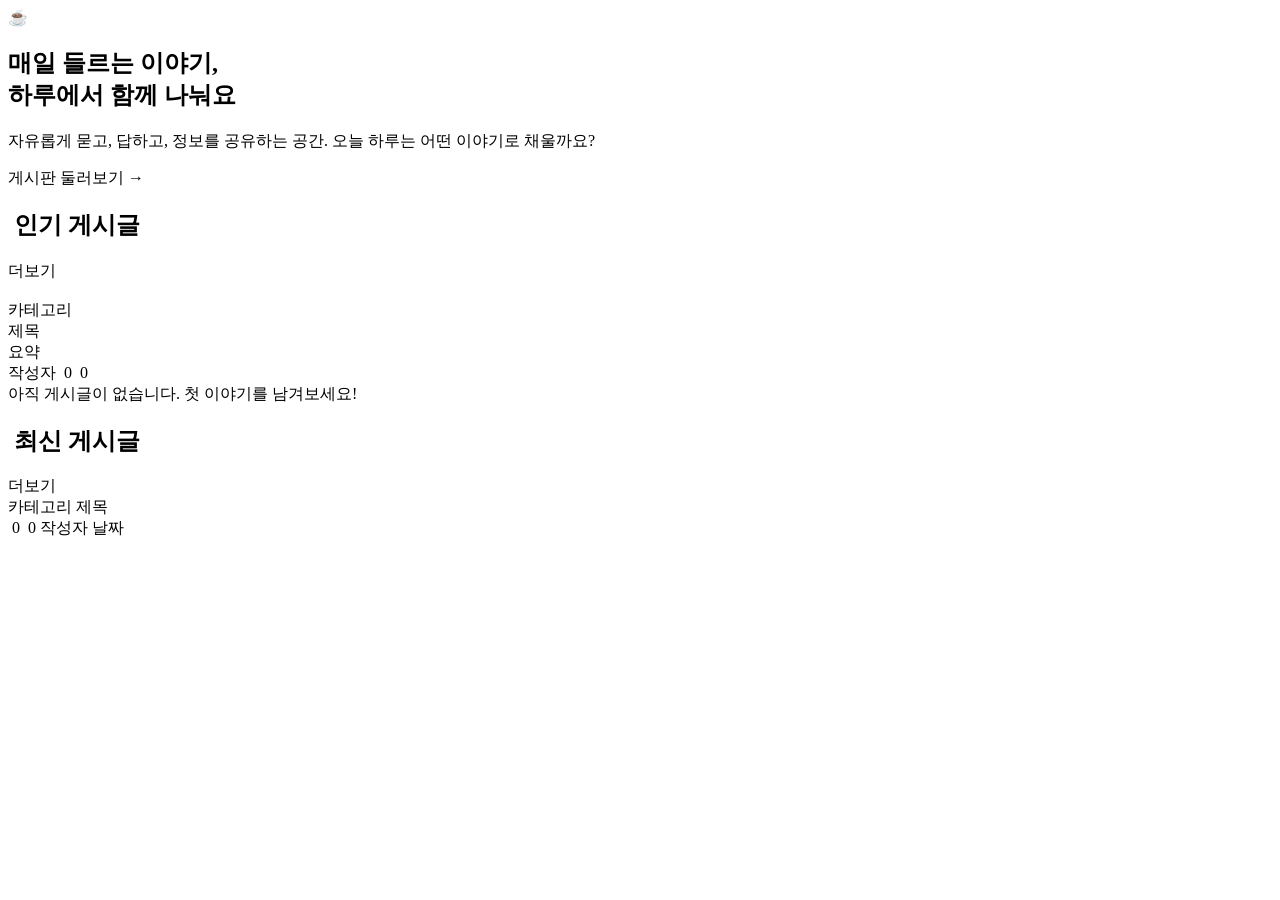
<file: src/main/resources/templates/index.html>
<!DOCTYPE html>
<html xmlns:th="http://www.thymeleaf.org">
<head>
  <th:block th:replace="~{fragments/header :: head('홈')}"></th:block>
</head>
<body>
<th:block th:replace="~{fragments/header :: topbar}"></th:block>

<div class="layout has-widgets">
  <th:block th:replace="~{fragments/header :: sidebar('home')}"></th:block>

  <main class="main">

    <!-- 히어로 배너 -->
    <section class="hero">
      <div class="blob"></div>
      <span class="emoji">☕</span>
      <h1>매일 들르는 이야기,<br>하루에서 함께 나눠요</h1>
      <p>자유롭게 묻고, 답하고, 정보를 공유하는 공간. 오늘 하루는 어떤 이야기로 채울까요?</p>
      <a th:href="@{/posts}" class="cta">게시판 둘러보기 →</a>
    </section>

    <!-- 인기 게시글 -->
    <div class="section-head">
      <h2><img th:src="@{/images/icons/icon-flame.png}" class="icon-themed" alt=""> 인기 게시글</h2>
      <a th:href="@{/posts(sort='popular')}">더보기</a>
    </div>

    <div class="pop-grid" th:if="${!#lists.isEmpty(popularPosts)}">
      <div th:each="p : ${popularPosts}" class="pop-card" th:data-href="@{/post/{id}(id=${p.id})}">
        <div th:class="'pop-thumb t-' + ${p.category}">
          <img th:src="@{'/images/icons/icon-' + ${p.categoryIcon} + '-white.png'}" class="icon-cat" alt="">
        </div>
        <div class="pop-body">
          <span th:class="'chip chip-' + ${p.category}" th:text="${p.categoryLabel}"
                style="align-self:flex-start">카테고리</span>
          <div class="pop-title" th:text="${p.title}">제목</div>
          <div class="pop-sum" th:text="${p.summary}">요약</div>
          <div class="pop-foot">
            <span class="author">
              <span class="avatar avatar-sm"
                    th:data-avatar="${p.authorNickname}"
                    th:style="${p.profileImage != null} ? 'background-image:url(' + ${p.profileImage} + ')' : ''"
                    th:text="${p.profileImage == null} ? ${#strings.substring(p.authorNickname,0,1)} : ''"></span>
              <span th:text="${p.authorNickname}">작성자</span>
            </span>
            <span class="stats">
              <span style="color:var(--danger)"><img th:src="@{/images/icons/icon-heart.png}" class="icon-stat icon-danger" alt=""> <span th:text="${p.likeCount}">0</span></span>
              <span><img th:src="@{/images/icons/icon-chat.png}" class="icon-stat icon-themed" alt=""> <span th:text="${p.commentCount}">0</span></span>
            </span>
          </div>
        </div>
      </div>
    </div>
    <div th:if="${#lists.isEmpty(popularPosts)}" class="empty">아직 게시글이 없습니다. 첫 이야기를 남겨보세요!</div>

    <!-- 최신 게시글 -->
    <div class="section-head">
      <h2><img th:src="@{/images/icons/icon-clock.png}" class="icon-themed" alt=""> 최신 게시글</h2>
      <a th:href="@{/posts(sort='latest')}">더보기</a>
    </div>

    <div class="feed-card" th:if="${!#lists.isEmpty(latestPosts)}">
      <div class="post-list">
        <div th:each="post : ${latestPosts}" class="post-item" th:data-href="@{/post/{id}(id=${post.id})}">
          <span th:class="'chip chip-' + ${post.category}" th:text="${post.categoryLabel}">카테고리</span>
          <span class="post-title" th:text="${post.title}">제목</span>
          <div class="post-meta">
            <span class="ico like"><img th:src="@{/images/icons/icon-heart.png}" class="icon-stat icon-danger" alt=""> <span th:text="${post.likeCount}">0</span></span>
            <span class="ico"><img th:src="@{/images/icons/icon-chat.png}" class="icon-stat icon-themed" alt=""> <span th:text="${post.commentCount}">0</span></span>
            <span class="ico" th:text="${post.authorNickname}">작성자</span>
            <span class="ico" th:text="${#temporals.format(post.createdAt,'MM.dd')}">날짜</span>
          </div>
        </div>
      </div>
    </div>

  </main>

  <th:block th:replace="~{fragments/header :: widgets}"></th:block>
</div>

<th:block th:replace="~{fragments/header :: footer}"></th:block>
<script th:src="@{/js/main.js}"></script>
</body>
</html>
</file>
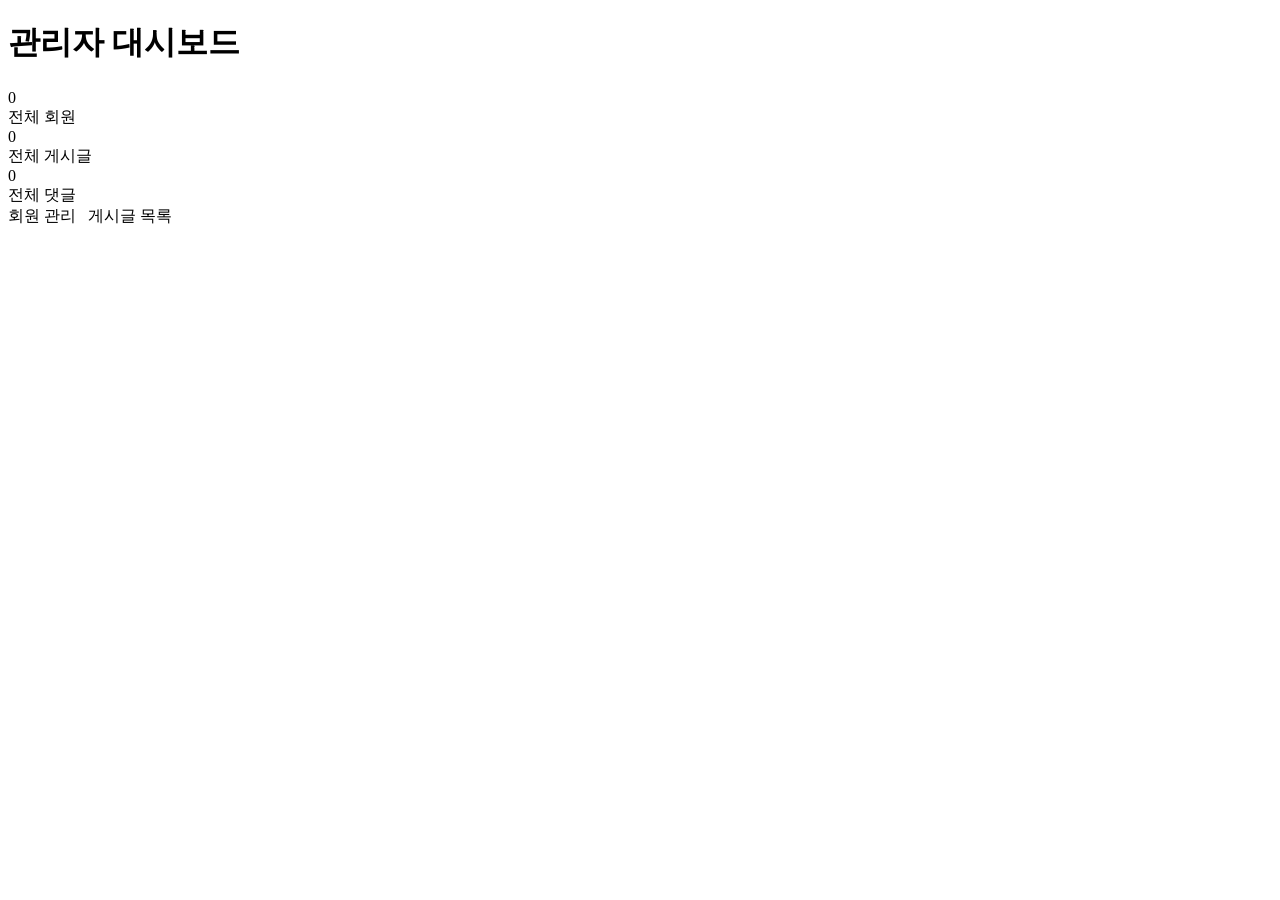
<file: src/main/resources/templates/admin/index.html>
<!DOCTYPE html>
<html xmlns:th="http://www.thymeleaf.org">
<head>
  <th:block th:replace="~{fragments/header :: head('관리자')}"></th:block>
</head>
<body>
<th:block th:replace="~{fragments/header :: topbar}"></th:block>

<div class="layout">
  <th:block th:replace="~{fragments/header :: sidebar('admin')}"></th:block>

  <main class="main">
    <div class="page-header" style="margin-bottom:24px;">
      <h1 class="page-title">관리자 대시보드</h1>
    </div>

    <div class="admin-stats">
      <div class="stat-card">
        <div class="num" th:text="${userCount}">0</div>
        <div class="lbl">전체 회원</div>
      </div>
      <div class="stat-card">
        <div class="num" th:text="${postCount}">0</div>
        <div class="lbl">전체 게시글</div>
      </div>
      <div class="stat-card">
        <div class="num" th:text="${commentCount}">0</div>
        <div class="lbl">전체 댓글</div>
      </div>
    </div>

    <div class="detail-card">
      <div style="display:flex;gap:12px;flex-wrap:wrap;">
        <a th:href="@{/admin/users}" class="btn btn-primary">회원 관리</a>
        <a th:href="@{/posts}" class="btn btn-ghost">게시글 목록</a>
      </div>
    </div>
  </main>
</div>

<th:block th:replace="~{fragments/header :: footer}"></th:block>
<script th:src="@{/js/main.js}"></script>
</body>
</html>
</file>
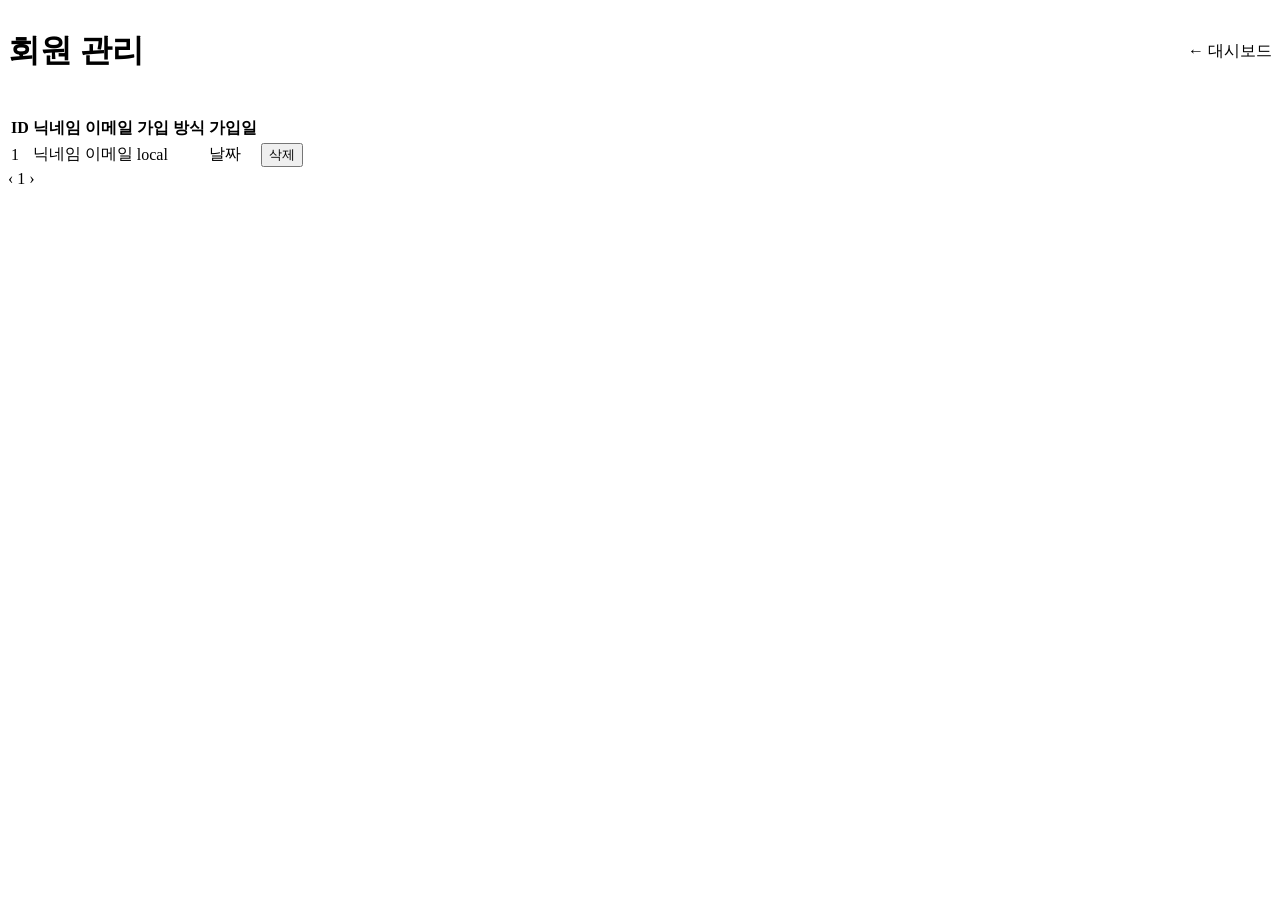
<file: src/main/resources/templates/admin/users.html>
<!DOCTYPE html>
<html xmlns:th="http://www.thymeleaf.org">
<head>
  <th:block th:replace="~{fragments/header :: head('회원 관리')}"></th:block>
</head>
<body>
<th:block th:replace="~{fragments/header :: topbar}"></th:block>

<div class="layout">
  <th:block th:replace="~{fragments/header :: sidebar('admin')}"></th:block>

  <main class="main">
    <div class="page-header" style="display:flex;align-items:center;justify-content:space-between;margin-bottom:20px;">
      <h1 class="page-title">회원 관리</h1>
      <a th:href="@{/admin}" class="btn btn-ghost btn-sm">← 대시보드</a>
    </div>

    <div th:if="${message}" class="alert alert-success" th:text="${message}"></div>
    <div th:if="${error}" class="alert alert-danger" th:text="${error}"></div>

    <div class="detail-card" style="padding:0;overflow:hidden;">
      <table class="admin-table">
        <thead>
          <tr>
            <th>ID</th>
            <th>닉네임</th>
            <th>이메일</th>
            <th>가입 방식</th>
            <th>가입일</th>
            <th></th>
          </tr>
        </thead>
        <tbody>
          <tr th:each="u : ${users.content}">
            <td th:text="${u.id}">1</td>
            <td th:text="${u.nickname}">닉네임</td>
            <td th:text="${u.email}">이메일</td>
            <td th:text="${u.provider}">local</td>
            <td th:text="${u.createdAt != null} ? ${#temporals.format(u.createdAt,'yyyy.MM.dd')} : '-'">날짜</td>
            <td>
              <form th:action="@{/admin/users/{id}/delete(id=${u.id})}" method="post"
                    onsubmit="return confirm('정말 삭제하시겠습니까?')">
                <button type="submit" class="btn btn-danger btn-sm">삭제</button>
              </form>
            </td>
          </tr>
        </tbody>
      </table>
    </div>

    <nav class="pagination" th:if="${users.totalPages > 1}">
      <a th:href="@{/admin/users(page=${currentPage-1})}" class="page-btn"
         th:classappend="${currentPage==1} ? 'disabled'">‹</a>
      <a th:each="i : ${#numbers.sequence(1, users.totalPages)}"
         th:href="@{/admin/users(page=${i})}" th:text="${i}" class="page-btn"
         th:classappend="${i==currentPage} ? 'active'">1</a>
      <a th:href="@{/admin/users(page=${currentPage+1})}" class="page-btn"
         th:classappend="${users.totalPages==currentPage} ? 'disabled'">›</a>
    </nav>
  </main>
</div>

<th:block th:replace="~{fragments/header :: footer}"></th:block>
<script th:src="@{/js/main.js}"></script>
</body>
</html>
</file>
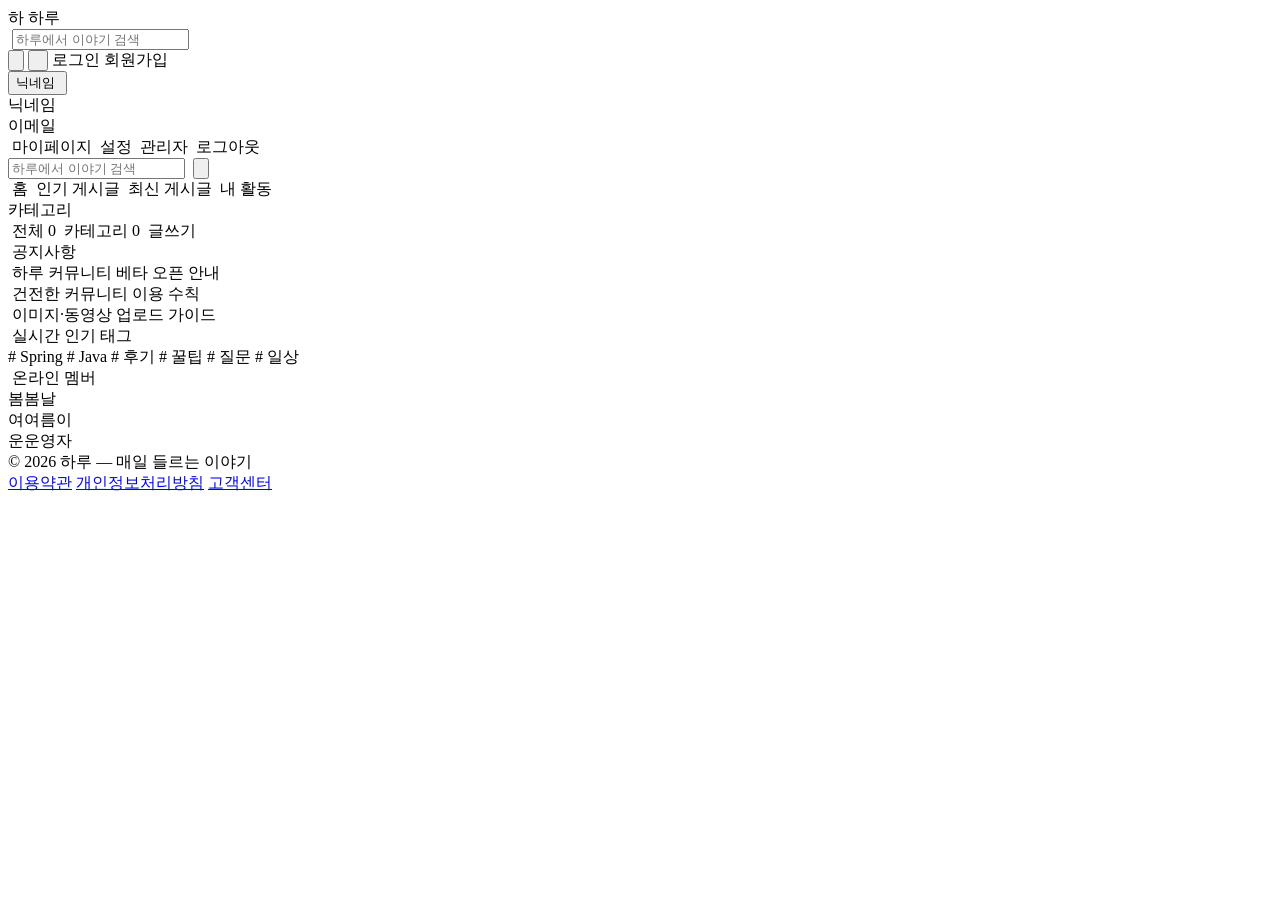
<file: src/main/resources/templates/fragments/header.html>
<!DOCTYPE html>
<html xmlns:th="http://www.thymeleaf.org">

<!-- ═══════════ HEAD ═══════════ -->
<th:block th:fragment="head(title)">
  <meta charset="UTF-8">
  <meta name="viewport" content="width=device-width, initial-scale=1.0">
  <title th:text="${title} + ' — 하루'">하루</title>
  <link rel="stylesheet" th:href="@{/css/style.css}">
  <!-- FOUC 방지: 페인트 전에 저장된 테마 적용 -->
  <script>
    (function () {
      var t = localStorage.getItem('theme')
        || (window.matchMedia('(prefers-color-scheme: dark)').matches ? 'dark' : 'light');
      document.documentElement.setAttribute('data-theme', t);
    })();
  </script>
</th:block>

<!-- ═══════════ 상단 바 ═══════════ -->
<header th:fragment="topbar" class="topbar">
  <div class="topbar-inner">
    <a th:href="@{/}" class="logo">
      <span class="logo-mark">하</span>
      하루
    </a>

    <!-- 중앙 검색바 -->
    <form th:action="@{/posts}" method="get" class="topbar-search">
      <img th:src="@{/images/icons/icon-search.png}" class="ico icon-themed" alt="">
      <input type="text" name="keyword" placeholder="하루에서 이야기 검색" autocomplete="off">
    </form>

    <div class="topbar-actions">
      <!-- 모바일 검색 버튼 -->
      <button type="button" class="mobile-search-btn" id="mobileSearchBtn" aria-label="검색">
        <img th:src="@{/images/icons/icon-search.png}" class="icon-themed" alt="">
      </button>

      <!-- 다크모드 토글 -->
      <button type="button" class="theme-toggle" id="themeToggle"
              title="테마 전환" aria-label="테마 전환">
        <img th:src="@{/images/icons/icon-moon.png}" class="icon-moon icon-themed" alt="">
        <img th:src="@{/images/icons/icon-sun.png}" class="icon-sun icon-themed" alt="">
      </button>

      <!-- 비로그인 -->
      <th:block th:if="${session.loginUser == null}">
        <a th:href="@{/user/login}" class="btn btn-ghost btn-sm">로그인</a>
        <a th:href="@{/user/register}" class="btn btn-primary btn-sm">회원가입</a>
      </th:block>

      <!-- 로그인 -->
      <th:block th:if="${session.loginUser != null}">
        <a th:href="@{/notifications}" class="bell" title="알림">
          <img th:src="@{/images/icons/icon-bell.png}" class="icon-themed" alt="">
          <span class="notif-badge" th:if="${unreadCount > 0}" th:text="${unreadCount > 99 ? '99+' : unreadCount}"></span>
        </a>

        <div class="profile-menu" id="profileMenu">
          <button type="button" class="profile-trigger" id="profileTrigger">
            <span class="avatar avatar-sm"
                  th:data-avatar="${session.loginUser.nickname}"
                  th:style="${session.loginUser.profileImage != null} ? 'background-image:url(' + ${session.loginUser.profileImage} + ')' : ''"
                  th:text="${session.loginUser.profileImage == null} ? ${#strings.substring(session.loginUser.nickname,0,1)} : ''"></span>
            <span class="nick" th:text="${session.loginUser.nickname}">닉네임</span>
            <img th:src="@{/images/icons/icon-chevron-down.png}" class="caret icon-themed" alt="">
          </button>

          <div class="dropdown">
            <div class="dropdown-head">
              <span class="avatar"
                    th:data-avatar="${session.loginUser.nickname}"
                    th:style="${session.loginUser.profileImage != null} ? 'background-image:url(' + ${session.loginUser.profileImage} + ')' : ''"
                    th:text="${session.loginUser.profileImage == null} ? ${#strings.substring(session.loginUser.nickname,0,1)} : ''"></span>
              <div>
                <div class="name" th:text="${session.loginUser.nickname}">닉네임</div>
                <div class="mail" th:text="${session.loginUser.email}">이메일</div>
              </div>
            </div>
            <a th:href="@{/user/mypage}" class="dropdown-item">
              <img th:src="@{/images/icons/icon-user.png}" class="icon-themed" alt=""> 마이페이지
            </a>
            <a th:href="@{/user/settings}" class="dropdown-item">
              <img th:src="@{/images/icons/icon-settings.png}" class="icon-themed" alt=""> 설정
            </a>
            <a th:if="${session.loginUser != null and session.loginUser.admin}"
               th:href="@{/admin}" class="dropdown-item">
              <img th:src="@{/images/icons/icon-settings.png}" class="icon-themed" alt=""> 관리자
            </a>
            <a th:href="@{/user/logout}" class="dropdown-item danger">
              <img th:src="@{/images/icons/icon-logout.png}" class="icon-themed" alt=""> 로그아웃
            </a>
          </div>
        </div>
      </th:block>
    </div>
  </div>

  <!-- 모바일 검색 패널 -->
  <div class="mobile-search-panel" id="mobileSearchPanel">
    <form th:action="@{/posts}" method="get" style="display:flex;gap:8px;align-items:center;">
      <input type="text" name="keyword" id="mobileSearchInput"
             placeholder="하루에서 이야기 검색" autocomplete="off">
      <button type="submit" class="mobile-search-submit" aria-label="검색">
        <img th:src="@{/images/icons/icon-search.png}" class="icon-themed" alt="">
      </button>
    </form>
  </div>
</header>

<!-- ═══════════ 좌측 내비 ═══════════ -->
<aside th:fragment="sidebar(active)" class="sidebar">
  <a th:href="@{/}" class="nav-link" th:classappend="${active == 'home'} ? 'active'">
    <img th:src="@{/images/icons/icon-home.png}" class="nico icon-themed" alt=""> 홈
  </a>
  <a th:href="@{/posts(sort='popular')}" class="nav-link" th:classappend="${active == 'popular'} ? 'active'">
    <img th:src="@{/images/icons/icon-flame.png}" class="nico icon-themed" alt=""> 인기 게시글
  </a>
  <a th:href="@{/posts(sort='latest')}" class="nav-link" th:classappend="${active == 'latest'} ? 'active'">
    <img th:src="@{/images/icons/icon-clock.png}" class="nico icon-themed" alt=""> 최신 게시글
  </a>
  <a th:href="@{/user/mypage}" class="nav-link" th:classappend="${active == 'mypage'} ? 'active'">
    <img th:src="@{/images/icons/icon-chart.png}" class="nico icon-themed" alt=""> 내 활동
  </a>

  <div class="nav-divider"></div>
  <div class="nav-section-label">카테고리</div>

  <a th:href="@{/posts(category='')}" class="nav-link"
     th:classappend="${active == 'cat-ALL'} ? 'active'">
    <img th:src="@{/images/icons/icon-folder.png}" class="nico icon-themed" alt=""> 전체
    <span class="count" th:text="${catCounts != null ? catCounts.getOrDefault('ALL', 0) : 0}">0</span>
  </a>
  <a th:each="cat : ${categories}"
     th:href="@{/posts(category=${cat.name()})}" class="nav-link"
     th:classappend="${active == 'cat-' + cat.name()} ? 'active'">
    <img th:src="@{'/images/icons/icon-' + ${cat.icon} + '.png'}" class="nico icon-themed" alt="">
    <span th:text="${cat.label}">카테고리</span>
    <span class="count" th:text="${catCounts != null ? catCounts.getOrDefault(cat.name(), 0) : 0}">0</span>
  </a>

  <a th:href="@{/post/create}" class="nav-write">
    <img th:src="@{/images/icons/icon-pencil-white.png}" class="nico" alt=""> 글쓰기
  </a>
</aside>

<!-- ═══════════ 우측 위젯 (홈 전용) ═══════════ -->
<aside th:fragment="widgets" class="widgets">
  <div class="widget">
    <div class="widget-title">
      <img th:src="@{/images/icons/icon-notice.png}" class="icon-themed" alt=""> 공지사항
    </div>
    <div class="notice-item">
      <span class="pin"><img th:src="@{/images/icons/icon-pin.png}" class="icon-themed" alt=""></span>
      <span class="nt">하루 커뮤니티 베타 오픈 안내</span>
    </div>
    <div class="notice-item">
      <span class="pin"><img th:src="@{/images/icons/icon-pin.png}" class="icon-themed" alt=""></span>
      <span class="nt">건전한 커뮤니티 이용 수칙</span>
    </div>
    <div class="notice-item">
      <span class="pin"><img th:src="@{/images/icons/icon-pin.png}" class="icon-themed" alt=""></span>
      <span class="nt">이미지·동영상 업로드 가이드</span>
    </div>
  </div>

  <div class="widget">
    <div class="widget-title">
      <img th:src="@{/images/icons/icon-tag.png}" class="icon-themed" alt=""> 실시간 인기 태그
    </div>
    <div class="tag-cloud">
      <a th:href="@{/posts(keyword='Spring')}" class="tag"># Spring</a>
      <a th:href="@{/posts(keyword='Java')}" class="tag"># Java</a>
      <a th:href="@{/posts(keyword='후기')}" class="tag"># 후기</a>
      <a th:href="@{/posts(keyword='꿀팁')}" class="tag"># 꿀팁</a>
      <a th:href="@{/posts(keyword='질문')}" class="tag"># 질문</a>
      <a th:href="@{/posts(keyword='일상')}" class="tag"># 일상</a>
    </div>
  </div>

  <div class="widget">
    <div class="widget-title">
      <img th:src="@{/images/icons/icon-group.png}" class="icon-themed" alt=""> 온라인 멤버
    </div>
    <div class="online-item"><span class="avatar avatar-sm" data-avatar="봄날">봄</span><span class="nm">봄날</span><span class="status-dot online" style="margin-left:auto"></span></div>
    <div class="online-item"><span class="avatar avatar-sm" data-avatar="여름이">여</span><span class="nm">여름이</span><span class="status-dot online" style="margin-left:auto"></span></div>
    <div class="online-item"><span class="avatar avatar-sm" data-avatar="운영자">운</span><span class="nm">운영자</span><span class="status-dot away" style="margin-left:auto"></span></div>
  </div>
</aside>

<!-- ═══════════ 푸터 ═══════════ -->
<footer th:fragment="footer" class="site-footer">
  <div class="footer-inner">
    <span>© 2026 하루 — 매일 들르는 이야기</span>
    <div class="footer-links">
      <a href="#">이용약관</a>
      <a href="#">개인정보처리방침</a>
      <a href="#">고객센터</a>
    </div>
  </div>
</footer>

</html>
</file>
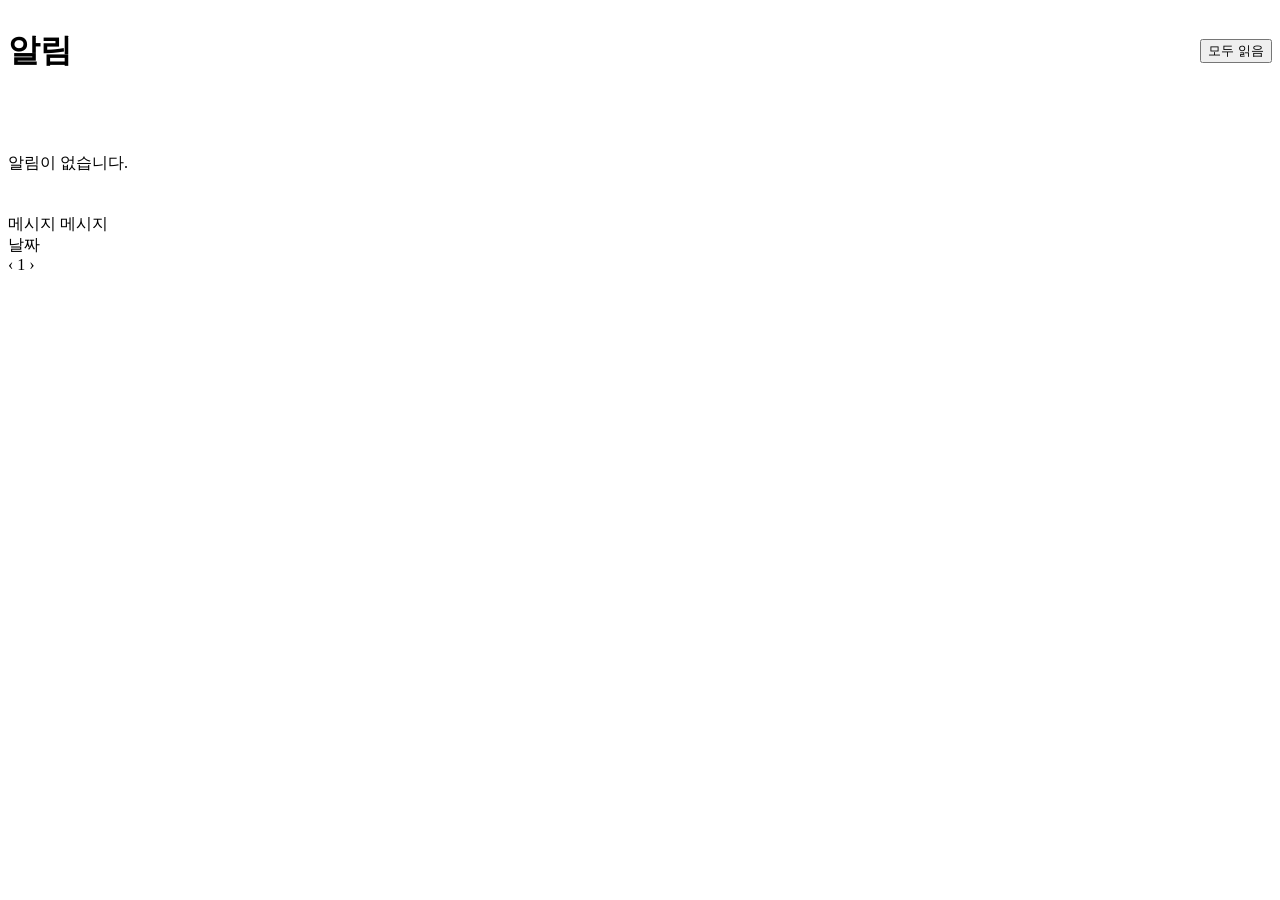
<file: src/main/resources/templates/notification/list.html>
<!DOCTYPE html>
<html xmlns:th="http://www.thymeleaf.org">
<head>
  <th:block th:replace="~{fragments/header :: head('알림')}"></th:block>
</head>
<body>
<th:block th:replace="~{fragments/header :: topbar}"></th:block>

<div class="layout">
  <th:block th:replace="~{fragments/header :: sidebar('notifications')}"></th:block>

  <main class="main">
    <div class="page-header" style="display:flex;align-items:center;justify-content:space-between;margin-bottom:18px;">
      <h1 class="page-title">알림</h1>
      <form th:action="@{/notifications/read-all}" method="post">
        <button type="submit" class="btn btn-ghost btn-sm">모두 읽음</button>
      </form>
    </div>

    <div class="detail-card">
      <div th:if="${notifications.content.isEmpty()}" class="empty" style="padding:40px 0;">
        알림이 없습니다.
      </div>

      <div th:each="n : ${notifications.content}" class="notif-item">
        <span class="notif-dot" th:classappend="${n.read} ? 'read'"></span>
        <div class="notif-body">
          <div class="notif-msg">
            <a th:if="${n.postId != null}" th:href="@{/post/{id}(id=${n.postId})}"
               style="color:var(--text);text-decoration:none;" th:text="${n.message}">메시지</a>
            <span th:if="${n.postId == null}" th:text="${n.message}">메시지</span>
          </div>
          <div class="notif-time" th:text="${#temporals.format(n.createdAt,'yyyy.MM.dd HH:mm')}">날짜</div>
        </div>
      </div>
    </div>

    <!-- 페이지네이션 -->
    <nav class="pagination" th:if="${notifications.totalPages > 1}">
      <a th:href="@{/notifications(page=${currentPage-1})}" class="page-btn"
         th:classappend="${currentPage==1} ? 'disabled'">‹</a>
      <a th:each="i : ${#numbers.sequence(1, notifications.totalPages)}"
         th:href="@{/notifications(page=${i})}" th:text="${i}" class="page-btn"
         th:classappend="${i==currentPage} ? 'active'">1</a>
      <a th:href="@{/notifications(page=${currentPage+1})}" class="page-btn"
         th:classappend="${currentPage==notifications.totalPages} ? 'disabled'">›</a>
    </nav>
  </main>
</div>

<th:block th:replace="~{fragments/header :: footer}"></th:block>
<script th:src="@{/js/main.js}"></script>
</body>
</html>
</file>
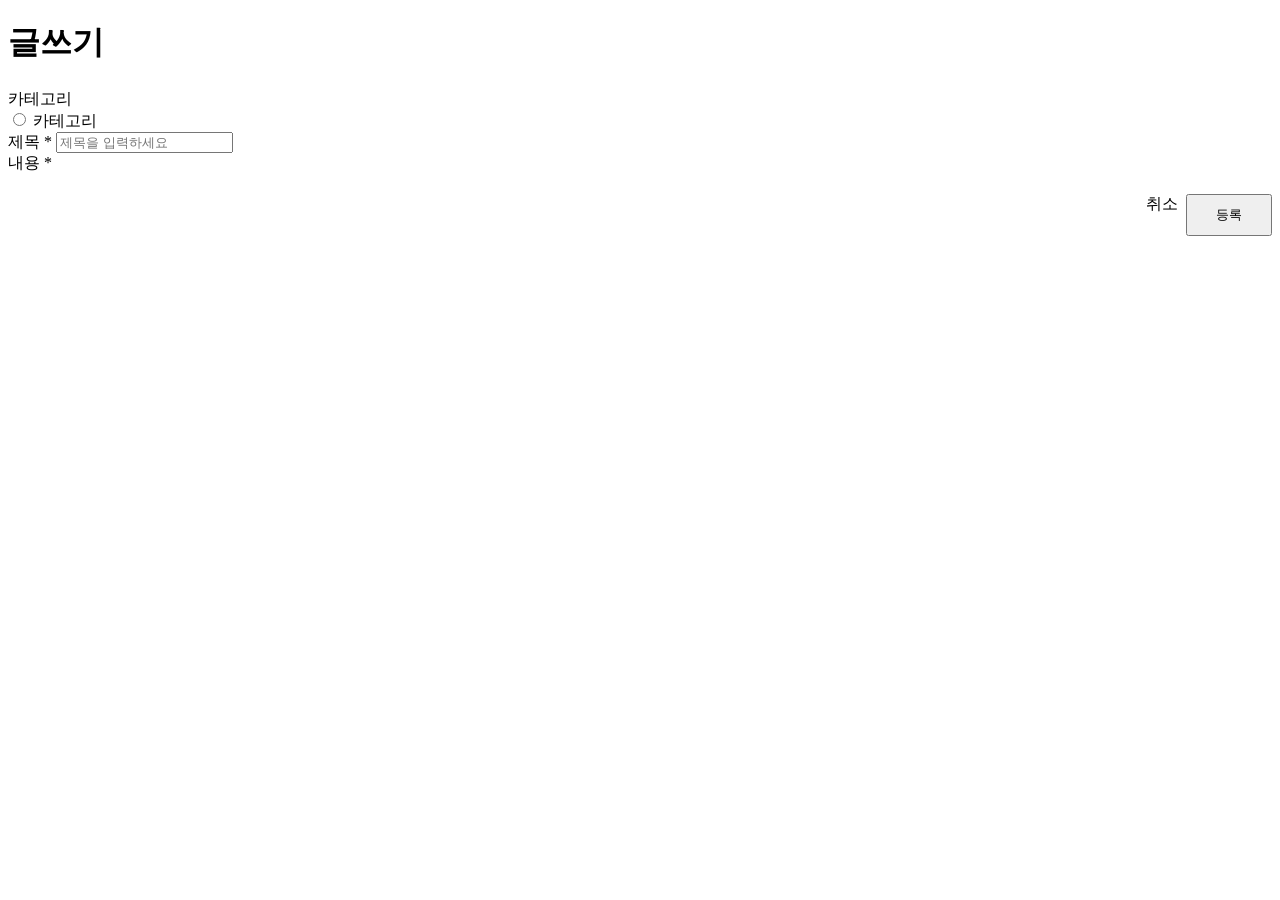
<file: src/main/resources/templates/post/form.html>
<!DOCTYPE html>
<html xmlns:th="http://www.thymeleaf.org">
<head>
  <th:block th:replace="~{fragments/header :: head(${postId != null} ? '글 수정' : '글쓰기')}"></th:block>
  <link href="https://cdn.quilljs.com/1.3.7/quill.snow.css" rel="stylesheet">
  <style>
    /* ── Quill 툴바 디자인 커스텀 ── */
    .ql-toolbar.ql-snow {
      border: 1px solid var(--border);
      border-bottom: none;
      border-radius: var(--radius-btn) var(--radius-btn) 0 0;
      background: #fafaf9;
      padding: 10px 12px;
      flex-wrap: wrap;
      gap: 4px;
    }
    .ql-container.ql-snow {
      border: 1px solid var(--border);
      border-radius: 0 0 var(--radius-btn) var(--radius-btn);
      font-family: 'Pretendard', sans-serif;
      font-size: 1rem;
    }
    .ql-editor {
      min-height: 380px;
      line-height: 1.8;
      padding: 18px 20px;
      color: var(--text);
    }
    .ql-editor.ql-blank::before {
      color: var(--text-sub);
      font-style: normal;
    }
    /* 커스텀 폰트 적용 */
    .ql-font-pretendard        { font-family: 'Pretendard', sans-serif; }
    .ql-font-nanum-gothic      { font-family: 'Nanum Gothic', 'Apple SD Gothic Neo', sans-serif; }
    .ql-font-noto-serif        { font-family: 'Noto Serif KR', 'Batang', serif; }
    .ql-font-monospace         { font-family: 'Fira Code', 'D2Coding', monospace; }

    /* 폰트 셀렉터 표시 이름 */
    .ql-snow .ql-picker.ql-font .ql-picker-label::before,
    .ql-snow .ql-picker.ql-font .ql-picker-item::before { content: '기본'; }
    .ql-snow .ql-picker.ql-font .ql-picker-label[data-value=pretendard]::before,
    .ql-snow .ql-picker.ql-font .ql-picker-item[data-value=pretendard]::before { content: 'Pretendard'; }
    .ql-snow .ql-picker.ql-font .ql-picker-label[data-value=nanum-gothic]::before,
    .ql-snow .ql-picker.ql-font .ql-picker-item[data-value=nanum-gothic]::before { content: '나눔고딕'; }
    .ql-snow .ql-picker.ql-font .ql-picker-label[data-value=noto-serif]::before,
    .ql-snow .ql-picker.ql-font .ql-picker-item[data-value=noto-serif]::before { content: '명조'; }
    .ql-snow .ql-picker.ql-font .ql-picker-label[data-value=monospace]::before,
    .ql-snow .ql-picker.ql-font .ql-picker-item[data-value=monospace]::before { content: '코드'; }

    /* 사이즈 셀렉터 표시 이름 */
    .ql-snow .ql-picker.ql-size .ql-picker-label::before,
    .ql-snow .ql-picker.ql-size .ql-picker-item::before { content: '보통'; }
    .ql-snow .ql-picker.ql-size .ql-picker-label[data-value='12px']::before,
    .ql-snow .ql-picker.ql-size .ql-picker-item[data-value='12px']::before { content: '작게'; }
    .ql-snow .ql-picker.ql-size .ql-picker-label[data-value='16px']::before,
    .ql-snow .ql-picker.ql-size .ql-picker-item[data-value='16px']::before { content: '보통'; }
    .ql-snow .ql-picker.ql-size .ql-picker-label[data-value='20px']::before,
    .ql-snow .ql-picker.ql-size .ql-picker-item[data-value='20px']::before { content: '크게'; }
    .ql-snow .ql-picker.ql-size .ql-picker-label[data-value='28px']::before,
    .ql-snow .ql-picker.ql-size .ql-picker-item[data-value='28px']::before { content: '매우 크게'; }

    /* 업로드 진행 표시 */
    .upload-overlay {
      display: none;
      position: fixed; inset: 0;
      background: rgba(0,0,0,.35);
      z-index: 9999;
      align-items: center;
      justify-content: center;
      flex-direction: column;
      gap: 14px;
      color: #fff;
      font-size: 1rem;
      font-weight: 600;
    }
    .upload-overlay.show { display: flex; }
    .upload-spinner {
      width: 40px; height: 40px;
      border: 4px solid rgba(255,255,255,.3);
      border-top-color: #fff;
      border-radius: 50%;
      animation: spin .8s linear infinite;
    }
    .upload-progress-bar {
      width: 260px; height: 6px;
      background: rgba(255,255,255,.3);
      border-radius: 3px;
      overflow: hidden;
    }
    .upload-progress-fill {
      height: 100%;
      background: #fff;
      border-radius: 3px;
      width: 0%;
      transition: width .2s;
    }
    @keyframes spin { to { transform: rotate(360deg); } }
  </style>
</head>
<body>
<th:block th:replace="~{fragments/header :: topbar}"></th:block>

<!-- 업로드 오버레이 -->
<div class="upload-overlay" id="uploadOverlay">
  <div class="upload-spinner"></div>
  <span id="uploadLabel">업로드 중...</span>
  <div class="upload-progress-bar" id="uploadProgressBar" style="display:none;">
    <div class="upload-progress-fill" id="uploadProgressFill"></div>
  </div>
</div>

<div class="layout">
  <th:block th:replace="~{fragments/header :: sidebar('')}"></th:block>
  <main class="main">

    <div class="page-header" style="margin-bottom:24px;">
      <h1 class="page-title" th:text="${postId != null} ? '글 수정' : '새 글 작성'">글쓰기</h1>
    </div>

    <div th:if="${error}" class="alert alert-danger" th:text="${error}"></div>

    <!-- 임시저장 복원 배너 -->
    <div id="draftBanner" style="display:none;align-items:center;justify-content:space-between;gap:12px;"
         class="alert alert-info">
      <span>임시저장된 글이 있습니다 — <span id="draftTime" style="font-weight:600;"></span></span>
      <div style="display:flex;gap:8px;flex-shrink:0;">
        <button type="button" class="btn btn-primary btn-sm" onclick="restoreDraft()">복원하기</button>
        <button type="button" class="btn btn-ghost btn-sm" onclick="discardDraft()">삭제</button>
      </div>
    </div>

    <div class="card">
      <div class="form-card">
        <form id="postForm"
              th:action="${postId != null} ? @{/post/{id}/edit(id=${postId})} : @{/post/create}"
              method="post">

          <!-- 카테고리 -->
          <div class="form-group">
            <label class="form-label">카테고리</label>
            <div class="cat-select-group">
              <th:block th:each="cat : ${categories}">
                <input type="radio" name="category"
                       th:id="'cat-' + ${cat.name()}"
                       th:value="${cat.name()}"
                       th:checked="${postDto.category == cat.name()
                         or (postDto.category == null and cat.name() == 'FREE')}">
                <label th:for="'cat-' + ${cat.name()}" th:text="${cat.label}">카테고리</label>
              </th:block>
            </div>
          </div>

          <!-- 제목 -->
          <div class="form-group">
            <label for="title" class="form-label">제목 <span style="color:var(--danger)">*</span></label>
            <input type="text" id="title" name="title" class="form-input"
                   th:value="${postDto.title}"
                   placeholder="제목을 입력하세요" required>
          </div>

          <!-- 에디터 -->
          <div class="form-group" style="margin-bottom:0;">
            <label class="form-label">내용 <span style="color:var(--danger)">*</span></label>
            <div id="quill-editor"></div>
            <input type="hidden" id="content" name="content">
          </div>

        </form>

        <div style="display:flex;gap:8px;justify-content:flex-end;margin-top:20px;">
          <a th:href="@{/posts}" class="btn btn-ghost">취소</a>
          <button type="button" onclick="submitPost()"
                  class="btn btn-primary" style="padding:10px 28px;"
                  th:text="${postId != null} ? '수정 완료' : '등록하기'">등록</button>
        </div>
      </div>
    </div>

  </main>
</div>

<th:block th:replace="~{fragments/header :: footer}"></th:block>

<!-- Quill JS -->
<script src="https://cdn.quilljs.com/1.3.7/quill.min.js"></script>
<script th:src="@{/js/main.js}"></script>
<script th:inline="javascript">
/* ── 커스텀 폰트 등록 ── */
const Font = Quill.import('formats/font');
Font.whitelist = ['pretendard', 'nanum-gothic', 'noto-serif', 'monospace'];
Quill.register(Font, true);

/* ── 커스텀 사이즈 등록 ── */
const Size = Quill.import('attributors/style/size');
Size.whitelist = ['12px', '14px', '16px', '18px', '20px', '24px', '28px', '32px'];
Quill.register(Size, true);

/* ── 커스텀 Video Blot: /uploads/ 경로는 <video>, 외부 URL은 <iframe> ── */
const BlockEmbed = Quill.import('blots/block/embed');
class VideoBlot extends BlockEmbed {
  static create(value) {
    let node;
    if (value && (value.startsWith('/uploads/') || value.startsWith('blob:'))) {
      node = document.createElement('video');
      node.setAttribute('src', value);
      node.setAttribute('controls', true);
      node.setAttribute('controlsList', 'nodownload noplaybackrate');
      node.setAttribute('preload', 'metadata');
      node.style.maxWidth = '100%';
      node.style.borderRadius = '10px';
      node.style.margin = '10px 0';
    } else {
      node = document.createElement('iframe');
      node.setAttribute('src', value);
      node.setAttribute('frameborder', '0');
      node.setAttribute('allowfullscreen', true);
      node.style.width = '100%';
      node.style.aspectRatio = '16/9';
      node.style.borderRadius = '10px';
      node.style.margin = '10px 0';
    }
    return node;
  }
  static value(node) {
    return node.getAttribute('src');
  }
}
VideoBlot.blotName = 'video';
VideoBlot.tagName = ['iframe', 'video'];
Quill.register(VideoBlot, true);

/* ── 에디터 초기화 ── */
const quill = new Quill('#quill-editor', {
  theme: 'snow',
  placeholder: '내용을 자유롭게 입력하세요...',
  modules: {
    toolbar: {
      container: [
        [{ font: ['', 'pretendard', 'nanum-gothic', 'noto-serif', 'monospace'] }],
        [{ size: ['12px', '14px', false, '20px', '24px', '28px', '32px'] }],
        [{ header: [1, 2, 3, false] }],
        ['bold', 'italic', 'underline', 'strike'],
        [{ color: [] }, { background: [] }],
        [{ align: [] }],
        [{ list: 'ordered' }, { list: 'bullet' }, { indent: '-1' }, { indent: '+1' }],
        ['blockquote', 'code-block'],
        ['link', 'image', 'video'],
        ['clean']
      ],
      handlers: { image: imageUploadHandler }
    }
  }
});

/* ── 수정 모드: 기존 내용 로드 (innerHTML 직접 삽입 금지 → Delta 변환으로 XSS 차단) ── */
const existingContent = /*[[${postDto.content}]]*/ '';
const postId = /*[[${postId}]]*/ null;
if (existingContent) {
  const delta = quill.clipboard.convert(existingContent);
  quill.setContents(delta, 'silent');
}

/* ── 임시저장 (localStorage) ── */
const DRAFT_KEY = postId ? `draft-post-${postId}` : 'draft-post-new';

function saveDraft() {
  const title = document.getElementById('title').value;
  const content = quill.root.innerHTML;
  if (!title && (content === '<p><br></p>' || !content.trim())) return;
  localStorage.setItem(DRAFT_KEY, JSON.stringify({
    title, content, savedAt: new Date().toISOString()
  }));
}

function loadDraft() {
  if (existingContent) return; // 수정 모드는 기존 내용 우선
  const raw = localStorage.getItem(DRAFT_KEY);
  if (!raw) return;
  try {
    const draft = JSON.parse(raw);
    const banner = document.getElementById('draftBanner');
    document.getElementById('draftTime').textContent =
      new Date(draft.savedAt).toLocaleString('ko-KR');
    banner.style.display = 'flex';
  } catch (e) { localStorage.removeItem(DRAFT_KEY); }
}

function restoreDraft() {
  const raw = localStorage.getItem(DRAFT_KEY);
  if (!raw) return;
  const draft = JSON.parse(raw);
  document.getElementById('title').value = draft.title || '';
  if (draft.content) {
    quill.setContents(quill.clipboard.convert(draft.content), 'silent');
  }
  document.getElementById('draftBanner').style.display = 'none';
}

function discardDraft() {
  localStorage.removeItem(DRAFT_KEY);
  document.getElementById('draftBanner').style.display = 'none';
}

// 입력 시 자동 저장
document.getElementById('title').addEventListener('input', saveDraft);
quill.on('text-change', saveDraft);
setInterval(saveDraft, 30000); // 30초마다 백업

loadDraft();

/* ── 공통 업로드 유틸 ── */
function showOverlay(label, showProgress) {
  document.getElementById('uploadLabel').textContent = label;
  const bar = document.getElementById('uploadProgressBar');
  bar.style.display = showProgress ? 'block' : 'none';
  setProgress(0);
  document.getElementById('uploadOverlay').classList.add('show');
}
function hideOverlay() {
  document.getElementById('uploadOverlay').classList.remove('show');
}
function setProgress(pct) {
  document.getElementById('uploadProgressFill').style.width = pct + '%';
}

function uploadFile(url, file, onProgress) {
  return new Promise((resolve, reject) => {
    const xhr = new XMLHttpRequest();
    xhr.open('POST', url);
    xhr.setRequestHeader('X-XSRF-TOKEN', getCsrfToken());
    xhr.upload.onprogress = e => {
      if (e.lengthComputable) onProgress(Math.round(e.loaded / e.total * 100));
    };
    xhr.onload = () => {
      try { resolve(JSON.parse(xhr.responseText)); }
      catch { reject(new Error('응답 파싱 실패')); }
    };
    xhr.onerror = () => reject(new Error('네트워크 오류'));
    const fd = new FormData();
    fd.append('file', file);
    xhr.send(fd);
  });
}

/* ── 이미지 업로드 핸들러 ── */
function imageUploadHandler() {
  const input = document.createElement('input');
  input.type = 'file';
  input.accept = 'image/*';
  input.onchange = async () => {
    const file = input.files[0];
    if (!file) return;
    showOverlay('이미지 업로드 중...', false);
    try {
      const data = await uploadFile('/upload/image', file, () => {});
      if (data.url) {
        const range = quill.getSelection(true);
        quill.insertEmbed(range.index, 'image', data.url);
        quill.setSelection(range.index + 1);
      } else {
        alert('이미지 업로드 실패: ' + (data.error || '알 수 없는 오류'));
      }
    } catch (e) {
      alert('이미지 업로드 중 오류가 발생했습니다.');
    } finally {
      hideOverlay();
    }
  };
  input.click();
}

/* ── 동영상 로컬 파일 업로드 핸들러 ── */
quill.getModule('toolbar').addHandler('video', () => {
  const input = document.createElement('input');
  input.type = 'file';
  input.accept = 'video/*';
  input.onchange = async () => {
    const file = input.files[0];
    if (!file) return;
    if (file.size > 1024 * 1024 * 1024) {
      alert('동영상 파일은 1GB 이하만 업로드 가능합니다.');
      return;
    }
    showOverlay('동영상 업로드 중...', true);
    try {
      const data = await uploadFile('/upload/video', file, pct => setProgress(pct));
      if (data.url) {
        const range = quill.getSelection(true);
        quill.insertEmbed(range.index, 'video', data.url);
        quill.setSelection(range.index + 1);
      } else {
        alert('동영상 업로드 실패: ' + (data.error || '알 수 없는 오류'));
      }
    } catch (e) {
      alert('동영상 업로드 중 오류가 발생했습니다.');
    } finally {
      hideOverlay();
    }
  };
  input.click();
});

/* ── 폼 제출 ── */
function submitPost() {
  const content = quill.root.innerHTML;
  if (content === '<p><br></p>' || content.trim() === '') {
    alert('내용을 입력해주세요.');
    quill.focus();
    return;
  }
  localStorage.removeItem(DRAFT_KEY); // 제출 시 임시저장 삭제
  document.getElementById('content').value = content;
  document.getElementById('postForm').submit();
}
</script>
</body>
</html>
</file>
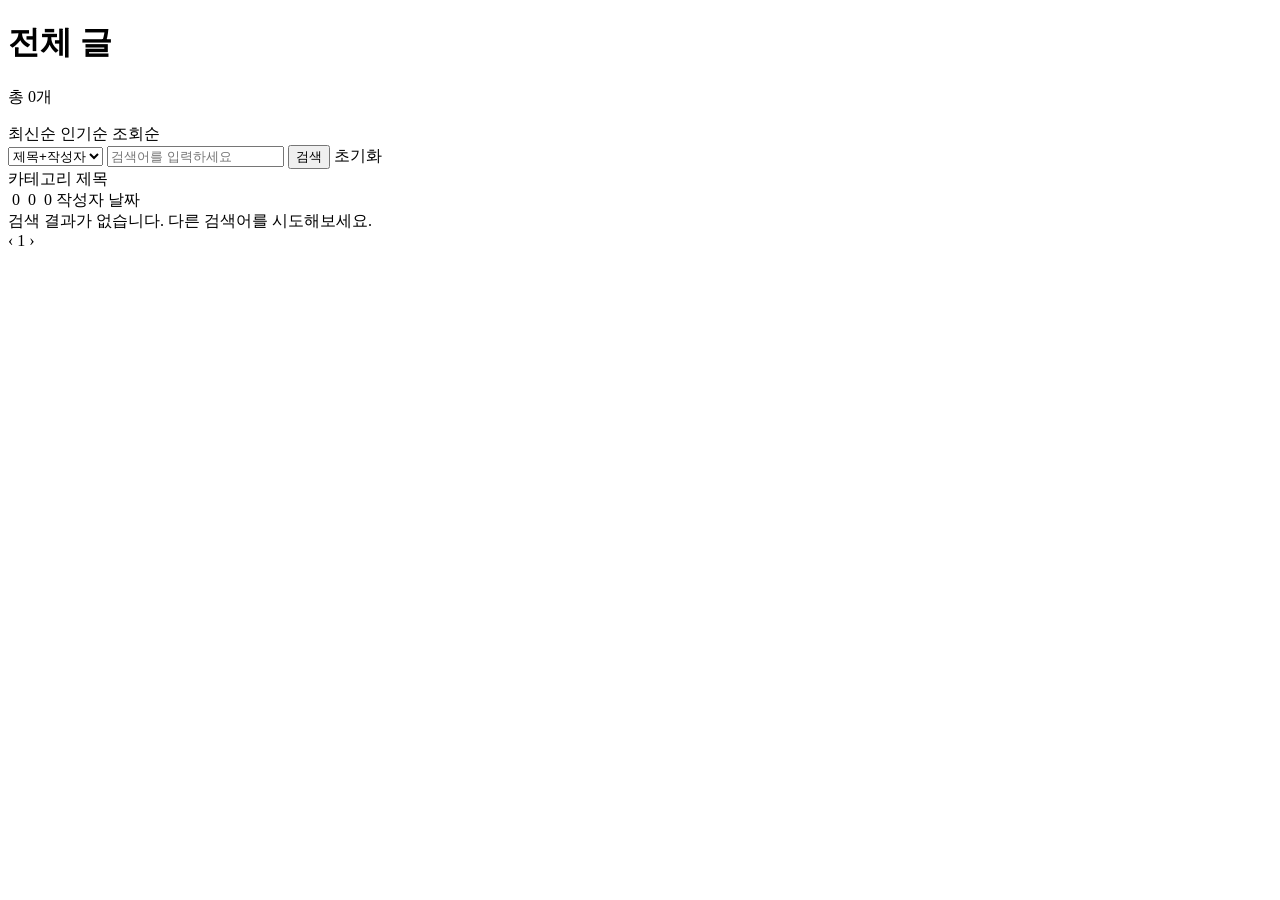
<file: src/main/resources/templates/post/list.html>
<!DOCTYPE html>
<html xmlns:th="http://www.thymeleaf.org">
<head>
  <th:block th:replace="~{fragments/header :: head('게시글')}"></th:block>
</head>
<body>
<th:block th:replace="~{fragments/header :: topbar}"></th:block>

<div class="layout">
  <th:block th:replace="~{fragments/header :: sidebar(${category == '' or category == null ? (sort == 'popular' ? 'popular' : (sort == 'views' ? 'list' : 'latest')) : 'cat-' + category})}"></th:block>

  <main class="main">

    <div th:if="${message}" class="alert alert-success" th:text="${message}"></div>
    <div th:if="${error}"   class="alert alert-danger"  th:text="${error}"></div>

    <!-- 헤더 + 정렬 탭 -->
    <div class="page-header">
      <div>
        <h1 class="page-title"
            th:text="${categoryLabel != null} ? ${categoryLabel} + ' 게시판' : '전체 글'">전체 글</h1>
        <p class="page-sub" th:text="'총 ' + ${total} + '개의 이야기'">총 0개</p>
      </div>
      <div class="sort-tabs">
        <a th:href="@{/posts(keyword=${keyword},searchType=${searchType},category=${category},sort='latest')}"
           class="sort-tab" th:classappend="${sort == 'latest'} ? 'active'">최신순</a>
        <a th:href="@{/posts(keyword=${keyword},searchType=${searchType},category=${category},sort='popular')}"
           class="sort-tab" th:classappend="${sort == 'popular'} ? 'active'">인기순</a>
        <a th:href="@{/posts(keyword=${keyword},searchType=${searchType},category=${category},sort='views')}"
           class="sort-tab" th:classappend="${sort == 'views'} ? 'active'">조회순</a>
      </div>
    </div>

    <!-- 검색바 -->
    <form th:action="@{/posts}" method="get" class="search-bar">
      <input type="hidden" name="category" th:value="${category}">
      <input type="hidden" name="sort" th:value="${sort}">
      <select name="searchType" class="search-select">
        <option value="all"    th:selected="${searchType=='all'}">제목+작성자</option>
        <option value="title"  th:selected="${searchType=='title'}">제목</option>
        <option value="author" th:selected="${searchType=='author'}">작성자</option>
      </select>
      <input type="text" name="keyword" class="search-input"
             placeholder="검색어를 입력하세요" th:value="${keyword}">
      <button type="submit" class="btn btn-primary">검색</button>
      <a th:href="@{/posts(category=${category},sort=${sort})}" class="btn btn-ghost">초기화</a>
    </form>

    <!-- 목록 -->
    <div class="feed-card" th:if="${!#lists.isEmpty(posts)}">
      <div class="post-list">
        <div th:each="post : ${posts}" class="post-item" th:data-href="@{/post/{id}(id=${post.id})}">
          <span th:class="'chip chip-' + ${post.category}" th:text="${post.categoryLabel}">카테고리</span>
          <span class="post-title" th:text="${post.title}">제목</span>
          <div class="post-meta">
            <span class="ico like"><img th:src="@{/images/icons/icon-heart.png}" class="icon-stat icon-danger" alt=""> <span th:text="${post.likeCount}">0</span></span>
            <span class="ico"><img th:src="@{/images/icons/icon-chat.png}" class="icon-stat icon-themed" alt=""> <span th:text="${post.commentCount}">0</span></span>
            <span class="ico"><img th:src="@{/images/icons/icon-eye.png}" class="icon-stat icon-themed" alt=""> <span th:text="${post.viewCount}">0</span></span>
            <span class="ico" th:text="${post.authorNickname}">작성자</span>
            <span class="ico" th:text="${#temporals.format(post.createdAt,'MM.dd HH:mm')}">날짜</span>
          </div>
        </div>
      </div>
    </div>

    <div th:if="${#lists.isEmpty(posts)}" class="empty">
      검색 결과가 없습니다. 다른 검색어를 시도해보세요.
    </div>

    <!-- 페이지네이션 -->
    <nav class="pagination" th:if="${totalPages > 1}">
      <a th:href="@{/posts(page=${currentPage-1},keyword=${keyword},searchType=${searchType},category=${category},sort=${sort})}"
         class="page-btn" th:classappend="${currentPage==1} ? 'disabled'">‹</a>
      <a th:each="i : ${#numbers.sequence(1, totalPages)}"
         th:href="@{/posts(page=${i},keyword=${keyword},searchType=${searchType},category=${category},sort=${sort})}"
         th:text="${i}" class="page-btn" th:classappend="${i==currentPage} ? 'active'">1</a>
      <a th:href="@{/posts(page=${currentPage+1},keyword=${keyword},searchType=${searchType},category=${category},sort=${sort})}"
         class="page-btn" th:classappend="${currentPage==totalPages} ? 'disabled'">›</a>
    </nav>

  </main>
</div>

<th:block th:replace="~{fragments/header :: footer}"></th:block>
<script th:src="@{/js/main.js}"></script>
</body>
</html>
</file>
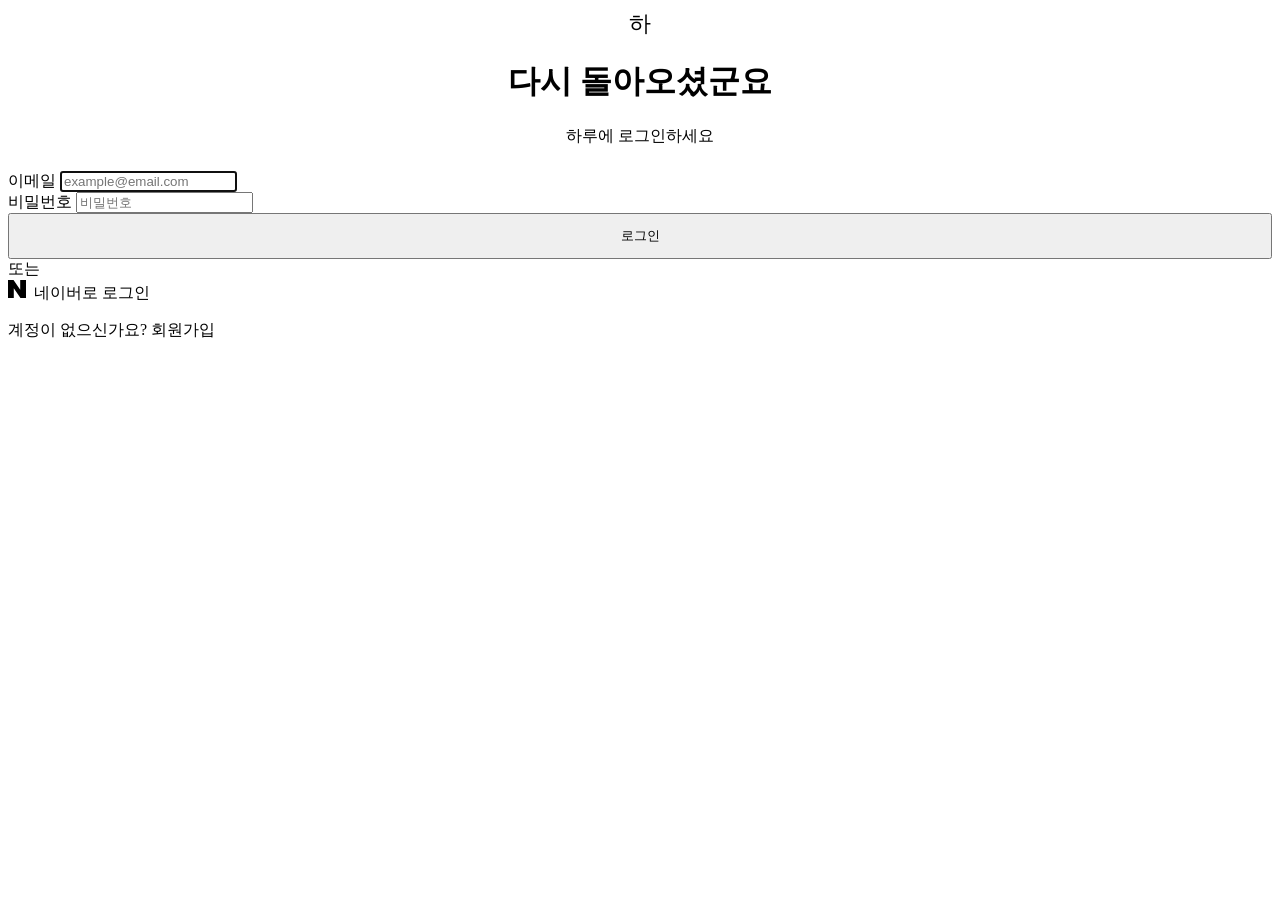
<file: src/main/resources/templates/user/login.html>
<!DOCTYPE html>
<html xmlns:th="http://www.thymeleaf.org">
<head>
  <th:block th:replace="~{fragments/header :: head('로그인')}"></th:block>
</head>
<body>
<th:block th:replace="~{fragments/header :: topbar}"></th:block>

<div class="auth-wrap">
  <div class="auth-card">

    <div style="text-align:center;margin-bottom:24px;">
      <span class="logo-mark" style="margin:0 auto 12px;width:48px;height:48px;font-size:1.4rem;">하</span>
      <h1 class="auth-title">다시 돌아오셨군요</h1>
      <p class="auth-sub">하루에 로그인하세요</p>
    </div>

    <div th:if="${message}" class="alert alert-success" th:text="${message}"></div>
    <div th:if="${error}"   class="alert alert-danger"  th:text="${error}"></div>

    <form th:action="@{/user/login}" method="post">
      <div class="form-group">
        <label for="email" class="form-label">이메일</label>
        <input type="email" id="email" name="email" class="form-input"
               placeholder="example@email.com" required autofocus>
      </div>
      <div class="form-group">
        <label for="password" class="form-label">비밀번호</label>
        <input type="password" id="password" name="password" class="form-input"
               placeholder="비밀번호" required>
      </div>
      <button type="submit" class="btn btn-primary"
              style="width:100%;justify-content:center;padding:12px;">로그인</button>
    </form>

    <div class="divider">또는</div>

    <a th:href="@{/oauth2/authorization/naver}" class="btn btn-naver">
      <svg width="18" height="18" viewBox="0 0 24 24" fill="currentColor" style="margin-right:4px">
        <path d="M16.273 12.845 7.376 0H0v24h7.727V11.155L16.624 24H24V0h-7.727z"/>
      </svg>
      네이버로 로그인
    </a>

    <p class="auth-footer">
      계정이 없으신가요? <a th:href="@{/user/register}">회원가입</a>
    </p>
  </div>
</div>

<th:block th:replace="~{fragments/header :: footer}"></th:block>
<script th:src="@{/js/main.js}"></script>
</body>
</html>
</file>
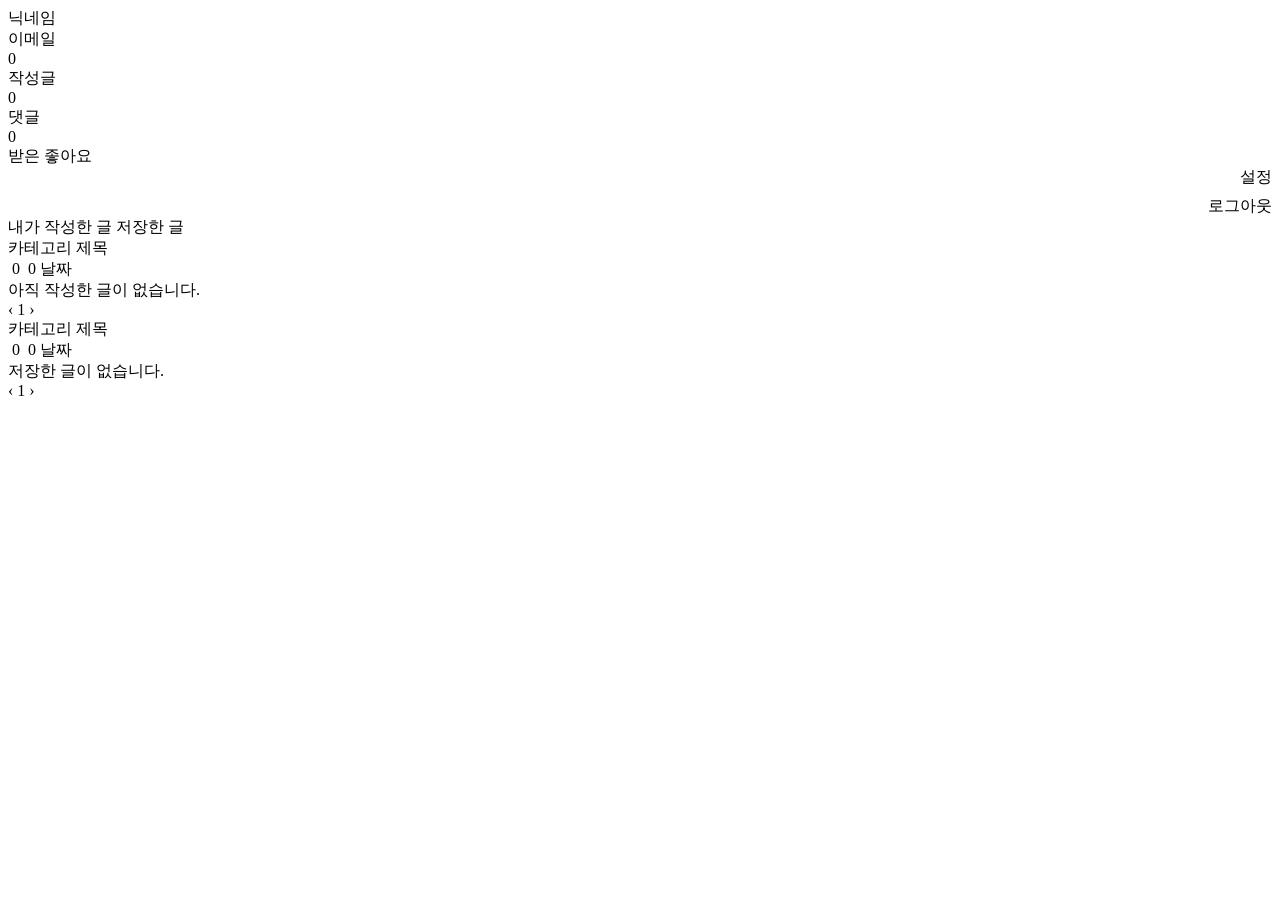
<file: src/main/resources/templates/user/mypage.html>
<!DOCTYPE html>
<html xmlns:th="http://www.thymeleaf.org">
<head>
  <th:block th:replace="~{fragments/header :: head('마이페이지')}"></th:block>
</head>
<body>
<th:block th:replace="~{fragments/header :: topbar}"></th:block>

<div class="layout">
  <th:block th:replace="~{fragments/header :: sidebar('mypage')}"></th:block>

  <main class="main">

    <!-- 프로필 카드 -->
    <div class="profile-card">
      <span class="avatar avatar-lg"
            th:data-avatar="${user.nickname}"
            th:style="${user.profileImage != null} ? 'background-image:url(' + ${user.profileImage} + ')' : ''"
            th:text="${user.profileImage == null} ? ${#strings.substring(user.nickname,0,1)} : ''"></span>
      <div class="profile-info">
        <div class="profile-name" th:text="${user.nickname}">닉네임</div>
        <div class="profile-email" th:text="${user.email}">이메일</div>

        <div class="stats-row">
          <div class="stat-item">
            <div class="stat-num" th:text="${stats.postCount}">0</div>
            <div class="stat-label">작성글</div>
          </div>
          <div class="stat-item">
            <div class="stat-num" th:text="${stats.commentCount}">0</div>
            <div class="stat-label">댓글</div>
          </div>
          <div class="stat-item">
            <div class="stat-num" th:text="${stats.totalLikes}">0</div>
            <div class="stat-label">받은 좋아요</div>
          </div>
        </div>
      </div>
      <div style="display:flex;flex-direction:column;gap:8px;align-items:flex-end;">
        <a th:href="@{/user/settings}" class="btn btn-primary btn-sm">설정</a>
        <a th:href="@{/user/logout}"  class="btn btn-ghost btn-sm">로그아웃</a>
      </div>
    </div>

    <!-- 탭 네비 -->
    <div class="tab-nav">
      <a th:href="@{/user/mypage(tab='posts')}"
         th:classappend="${tab == 'posts' or tab == null} ? 'active'"
         class="tab-btn">내가 작성한 글</a>
      <a th:href="@{/user/mypage(tab='bookmarks')}"
         th:classappend="${tab == 'bookmarks'} ? 'active'"
         class="tab-btn">저장한 글</a>
    </div>

    <!-- 내가 작성한 글 탭 -->
    <div th:if="${tab == 'posts' or tab == null}">
      <div class="feed-card" th:if="${!posts.content.isEmpty()}">
        <div class="post-list">
          <div th:each="post : ${posts.content}" class="post-item" th:data-href="@{/post/{id}(id=${post.id})}">
            <span th:class="'chip chip-' + ${post.category.name()}" th:text="${post.category.label}">카테고리</span>
            <span class="post-title" th:text="${post.title}">제목</span>
            <div class="post-meta">
              <span class="ico like"><img th:src="@{/images/icons/icon-heart.png}" class="icon-stat icon-danger" alt=""> <span th:text="${post.likeCount}">0</span></span>
              <span class="ico"><img th:src="@{/images/icons/icon-eye.png}" class="icon-stat icon-themed" alt=""> <span th:text="${post.viewCount}">0</span></span>
              <span class="ico" th:text="${#temporals.format(post.createdAt,'MM.dd')}">날짜</span>
            </div>
          </div>
        </div>
      </div>
      <div th:if="${posts.content.isEmpty()}" class="empty">아직 작성한 글이 없습니다.</div>

      <nav class="pagination" th:if="${posts.totalPages > 1}">
        <a th:href="@{/user/mypage(page=${currentPage-1},tab='posts')}" class="page-btn"
           th:classappend="${currentPage==1} ? 'disabled'">‹</a>
        <a th:each="i : ${#numbers.sequence(1, posts.totalPages)}"
           th:href="@{/user/mypage(page=${i},tab='posts')}" th:text="${i}" class="page-btn"
           th:classappend="${i==currentPage} ? 'active'">1</a>
        <a th:href="@{/user/mypage(page=${currentPage+1},tab='posts')}" class="page-btn"
           th:classappend="${currentPage==posts.totalPages} ? 'disabled'">›</a>
      </nav>
    </div>

    <!-- 저장한 글 탭 -->
    <div th:if="${tab == 'bookmarks'}">
      <div class="feed-card" th:if="${bookmarks != null and !bookmarks.content.isEmpty()}">
        <div class="post-list">
          <div th:each="bm : ${bookmarks.content}" class="post-item"
               th:data-href="@{/post/{id}(id=${bm.post.id})}">
            <span th:class="'chip chip-' + ${bm.post.category.name()}" th:text="${bm.post.category.label}">카테고리</span>
            <span class="post-title" th:text="${bm.post.title}">제목</span>
            <div class="post-meta">
              <span class="ico like"><img th:src="@{/images/icons/icon-heart.png}" class="icon-stat icon-danger" alt=""> <span th:text="${bm.post.likeCount}">0</span></span>
              <span class="ico"><img th:src="@{/images/icons/icon-eye.png}" class="icon-stat icon-themed" alt=""> <span th:text="${bm.post.viewCount}">0</span></span>
              <span class="ico" th:text="${#temporals.format(bm.createdAt,'MM.dd')}">날짜</span>
            </div>
          </div>
        </div>
      </div>
      <div th:if="${bookmarks == null or bookmarks.content.isEmpty()}" class="empty">저장한 글이 없습니다.</div>

      <nav class="pagination" th:if="${bookmarks != null and bookmarks.totalPages > 1}">
        <a th:href="@{/user/mypage(page=${currentPage-1},tab='bookmarks')}" class="page-btn"
           th:classappend="${currentPage==1} ? 'disabled'">‹</a>
        <a th:each="i : ${#numbers.sequence(1, bookmarks.totalPages)}"
           th:href="@{/user/mypage(page=${i},tab='bookmarks')}" th:text="${i}" class="page-btn"
           th:classappend="${i==currentPage} ? 'active'">1</a>
        <a th:href="@{/user/mypage(page=${currentPage+1},tab='bookmarks')}" class="page-btn"
           th:classappend="${currentPage==bookmarks.totalPages} ? 'disabled'">›</a>
      </nav>
    </div>

  </main>
</div>

<th:block th:replace="~{fragments/header :: footer}"></th:block>
<script th:src="@{/js/main.js}"></script>
</body>
</html>
</file>
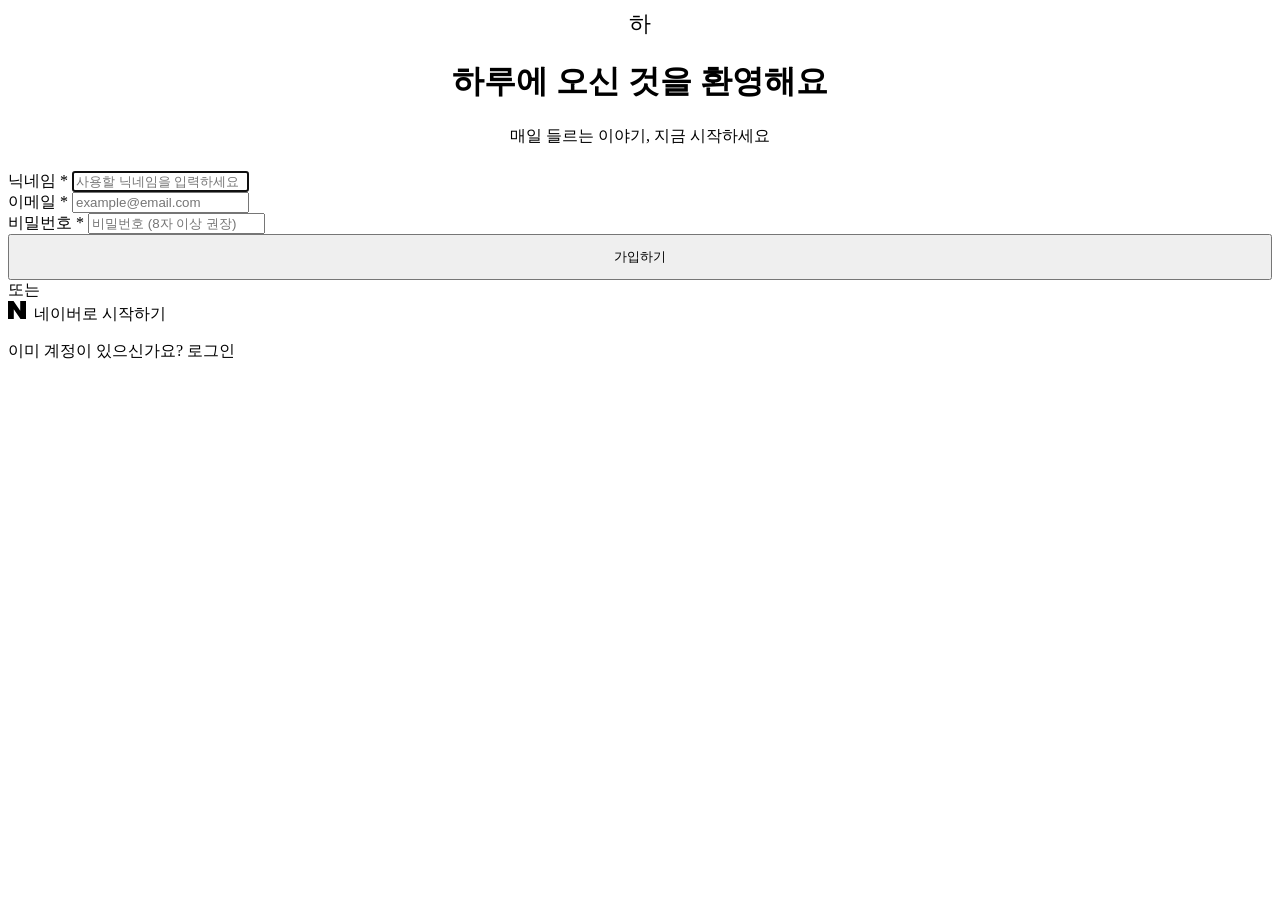
<file: src/main/resources/templates/user/register.html>
<!DOCTYPE html>
<html xmlns:th="http://www.thymeleaf.org">
<head>
  <th:block th:replace="~{fragments/header :: head('회원가입')}"></th:block>
</head>
<body>
<th:block th:replace="~{fragments/header :: topbar}"></th:block>

<div class="auth-wrap">
  <div class="auth-card">

    <div style="text-align:center;margin-bottom:24px;">
      <span class="logo-mark" style="margin:0 auto 12px;width:48px;height:48px;font-size:1.4rem;">하</span>
      <h1 class="auth-title">하루에 오신 것을 환영해요</h1>
      <p class="auth-sub">매일 들르는 이야기, 지금 시작하세요</p>
    </div>

    <div th:if="${error}" class="alert alert-danger" th:text="${error}"></div>

    <form th:action="@{/user/register}" method="post">
      <div class="form-group">
        <label for="nickname" class="form-label">닉네임 <span style="color:var(--danger)">*</span></label>
        <input type="text" id="nickname" name="nickname" class="form-input"
               placeholder="사용할 닉네임을 입력하세요" required maxlength="30" autofocus>
      </div>
      <div class="form-group">
        <label for="email" class="form-label">이메일 <span style="color:var(--danger)">*</span></label>
        <input type="email" id="email" name="email" class="form-input"
               placeholder="example@email.com" required>
      </div>
      <div class="form-group">
        <label for="password" class="form-label">비밀번호 <span style="color:var(--danger)">*</span></label>
        <input type="password" id="password" name="password" class="form-input"
               placeholder="비밀번호 (8자 이상 권장)" required>
      </div>
      <button type="submit" class="btn btn-primary"
              style="width:100%;justify-content:center;padding:12px;">가입하기</button>
    </form>

    <div class="divider">또는</div>

    <a th:href="@{/oauth2/authorization/naver}" class="btn btn-naver">
      <svg width="18" height="18" viewBox="0 0 24 24" fill="currentColor" style="margin-right:4px">
        <path d="M16.273 12.845 7.376 0H0v24h7.727V11.155L16.624 24H24V0h-7.727z"/>
      </svg>
      네이버로 시작하기
    </a>

    <p class="auth-footer">
      이미 계정이 있으신가요? <a th:href="@{/user/login}">로그인</a>
    </p>
  </div>
</div>

<th:block th:replace="~{fragments/header :: footer}"></th:block>
<script th:src="@{/js/main.js}"></script>
</body>
</html>
</file>
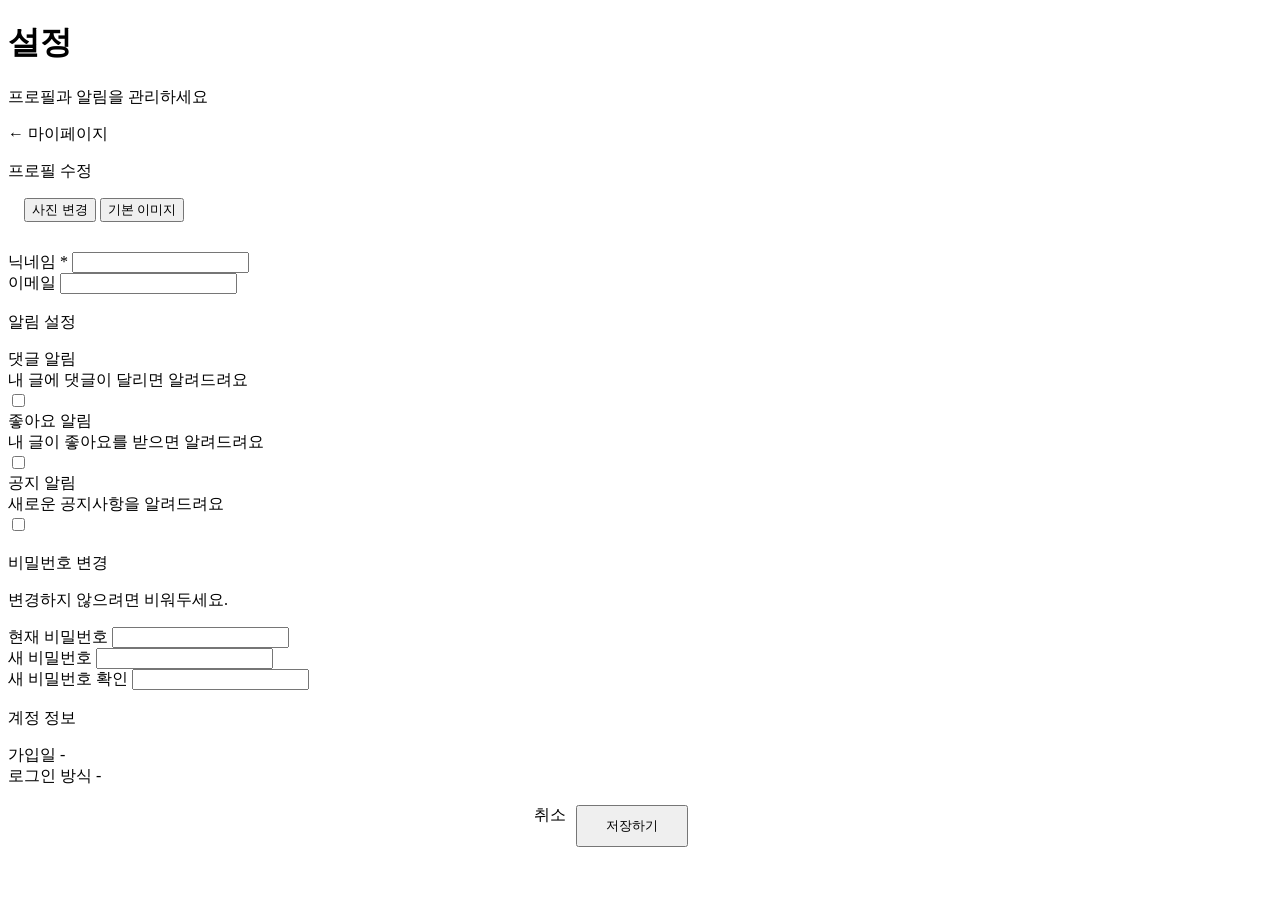
<file: src/main/resources/templates/user/settings.html>
<!DOCTYPE html>
<html xmlns:th="http://www.thymeleaf.org">
<head>
  <th:block th:replace="~{fragments/header :: head('설정')}"></th:block>
</head>
<body>
<th:block th:replace="~{fragments/header :: topbar}"></th:block>

<div class="layout">
  <th:block th:replace="~{fragments/header :: sidebar('')}"></th:block>

  <main class="main" style="max-width:680px;">

    <div class="page-header">
      <div>
        <h1 class="page-title">설정</h1>
        <p class="page-sub">프로필과 알림을 관리하세요</p>
      </div>
      <a th:href="@{/user/mypage}" class="btn btn-ghost btn-sm">← 마이페이지</a>
    </div>

    <div th:if="${message}" class="alert alert-success" th:text="${message}"></div>
    <div th:if="${error}"   class="alert alert-danger"  th:text="${error}"></div>

    <form th:action="@{/user/settings}" method="post" id="settingsForm">
      <input type="hidden" name="profileImage" id="profileImage" th:value="${user.profileImage}">

      <!-- 프로필 수정 -->
      <div class="card" style="margin-bottom:18px;">
        <div class="card-body">
          <p class="section-label">프로필 수정</p>

          <div style="display:flex;align-items:center;gap:16px;margin-bottom:22px;">
            <span class="avatar avatar-lg" id="avatarPreview"
                  th:data-avatar="${user.nickname}"
                  th:style="${user.profileImage != null} ? 'background-image:url(' + ${user.profileImage} + ')' : ''"
                  th:text="${user.profileImage == null} ? ${#strings.substring(user.nickname,0,1)} : ''"></span>
            <div>
              <button type="button" class="btn btn-ghost btn-sm" onclick="document.getElementById('photoInput').click()">사진 변경</button>
              <button type="button" class="btn btn-ghost btn-sm" onclick="removePhoto()">기본 이미지</button>
              <input type="file" id="photoInput" accept="image/*" style="display:none">
              <span class="provider-badge"
                    th:classappend="${user.provider == 'naver'} ? 'badge-naver' : 'badge-local'"
                    th:text="${user.provider == 'naver'} ? 'N 네이버 로그인' : '✉ 이메일 로그인'"
                    style="display:block;width:fit-content;margin-top:8px;"></span>
            </div>
          </div>

          <div class="form-group">
            <label for="nickname" class="form-label">닉네임 <span style="color:var(--danger)">*</span></label>
            <input type="text" id="nickname" name="nickname" class="form-input"
                   th:value="${user.nickname}" required maxlength="30">
          </div>
          <div class="form-group" style="margin-bottom:0;">
            <label for="email" class="form-label">이메일</label>
            <input type="email" id="email" name="email" class="form-input" th:value="${user.email}">
          </div>
        </div>
      </div>

      <!-- 알림 설정 -->
      <div class="card" style="margin-bottom:18px;">
        <div class="card-body">
          <p class="section-label">알림 설정</p>
          <div class="toggle-row">
            <div><div class="tl">댓글 알림</div><div class="ts">내 글에 댓글이 달리면 알려드려요</div></div>
            <label class="switch">
              <input type="checkbox" name="notiComment" th:checked="${user.notiComment}">
              <span class="track"></span>
            </label>
          </div>
          <div class="toggle-row">
            <div><div class="tl">좋아요 알림</div><div class="ts">내 글이 좋아요를 받으면 알려드려요</div></div>
            <label class="switch">
              <input type="checkbox" name="notiLike" th:checked="${user.notiLike}">
              <span class="track"></span>
            </label>
          </div>
          <div class="toggle-row">
            <div><div class="tl">공지 알림</div><div class="ts">새로운 공지사항을 알려드려요</div></div>
            <label class="switch">
              <input type="checkbox" name="notiNotice" th:checked="${user.notiNotice}">
              <span class="track"></span>
            </label>
          </div>
        </div>
      </div>

      <!-- 비밀번호 변경 (이메일 로그인 전용) -->
      <div class="card" style="margin-bottom:18px;" th:if="${user.provider != 'naver'}">
        <div class="card-body">
          <p class="section-label">비밀번호 변경</p>
          <p class="form-hint" style="margin-bottom:16px;">변경하지 않으려면 비워두세요.</p>
          <div class="form-group">
            <label for="currentPassword" class="form-label">현재 비밀번호</label>
            <input type="password" id="currentPassword" name="currentPassword" class="form-input" autocomplete="current-password">
          </div>
          <div class="form-group">
            <label for="newPassword" class="form-label">새 비밀번호</label>
            <input type="password" id="newPassword" name="newPassword" class="form-input" autocomplete="new-password">
          </div>
          <div class="form-group" style="margin-bottom:0;">
            <label for="newPasswordConfirm" class="form-label">새 비밀번호 확인</label>
            <input type="password" id="newPasswordConfirm" name="newPasswordConfirm" class="form-input" autocomplete="new-password">
          </div>
        </div>
      </div>

      <!-- 계정 정보 -->
      <div class="card" style="margin-bottom:18px;">
        <div class="card-body">
          <p class="section-label">계정 정보</p>
          <div class="info-row">
            <span class="info-key">가입일</span>
            <span class="info-val" th:text="${#temporals.format(user.createdAt,'yyyy년 MM월 dd일')}">-</span>
          </div>
          <div class="info-row">
            <span class="info-key">로그인 방식</span>
            <span class="info-val" th:text="${user.provider == 'naver'} ? '네이버 소셜 로그인' : '이메일 로그인'">-</span>
          </div>
        </div>
      </div>

      <div style="display:flex;justify-content:flex-end;gap:10px;">
        <a th:href="@{/user/mypage}" class="btn btn-ghost">취소</a>
        <button type="submit" class="btn btn-primary" style="padding:10px 28px;">저장하기</button>
      </div>
    </form>
  </main>
</div>

<th:block th:replace="~{fragments/header :: footer}"></th:block>
<script th:src="@{/js/main.js}"></script>
<script th:inline="javascript">
  const nickname = /*[[${user.nickname}]]*/ '';
  const photoInput = document.getElementById('photoInput');
  const avatarPreview = document.getElementById('avatarPreview');
  const profileImageInput = document.getElementById('profileImage');

  photoInput.addEventListener('change', async () => {
    const file = photoInput.files[0];
    if (!file) return;
    if (!file.type.startsWith('image/')) { alert('이미지 파일만 업로드 가능합니다.'); return; }
    const fd = new FormData();
    fd.append('file', file);
    try {
      const res = await fetch('/upload/image', {
        method: 'POST',
        body: fd,
        headers: { 'X-XSRF-TOKEN': getCsrfToken() }
      });
      if (res.status === 401) { alert('로그인이 필요합니다.'); return; }
      const data = await res.json();
      if (data.url) {
        profileImageInput.value = data.url;
        avatarPreview.style.backgroundImage = `url(${data.url})`;
        avatarPreview.textContent = '';
      } else {
        alert('업로드 실패: ' + (data.error || '알 수 없는 오류'));
      }
    } catch (e) { alert('업로드 중 오류가 발생했습니다.'); }
  });

  function removePhoto() {
    profileImageInput.value = '';
    avatarPreview.style.backgroundImage = '';
    avatarPreview.textContent = (nickname || '').charAt(0);
  }
</script>
</body>
</html>
</file>
